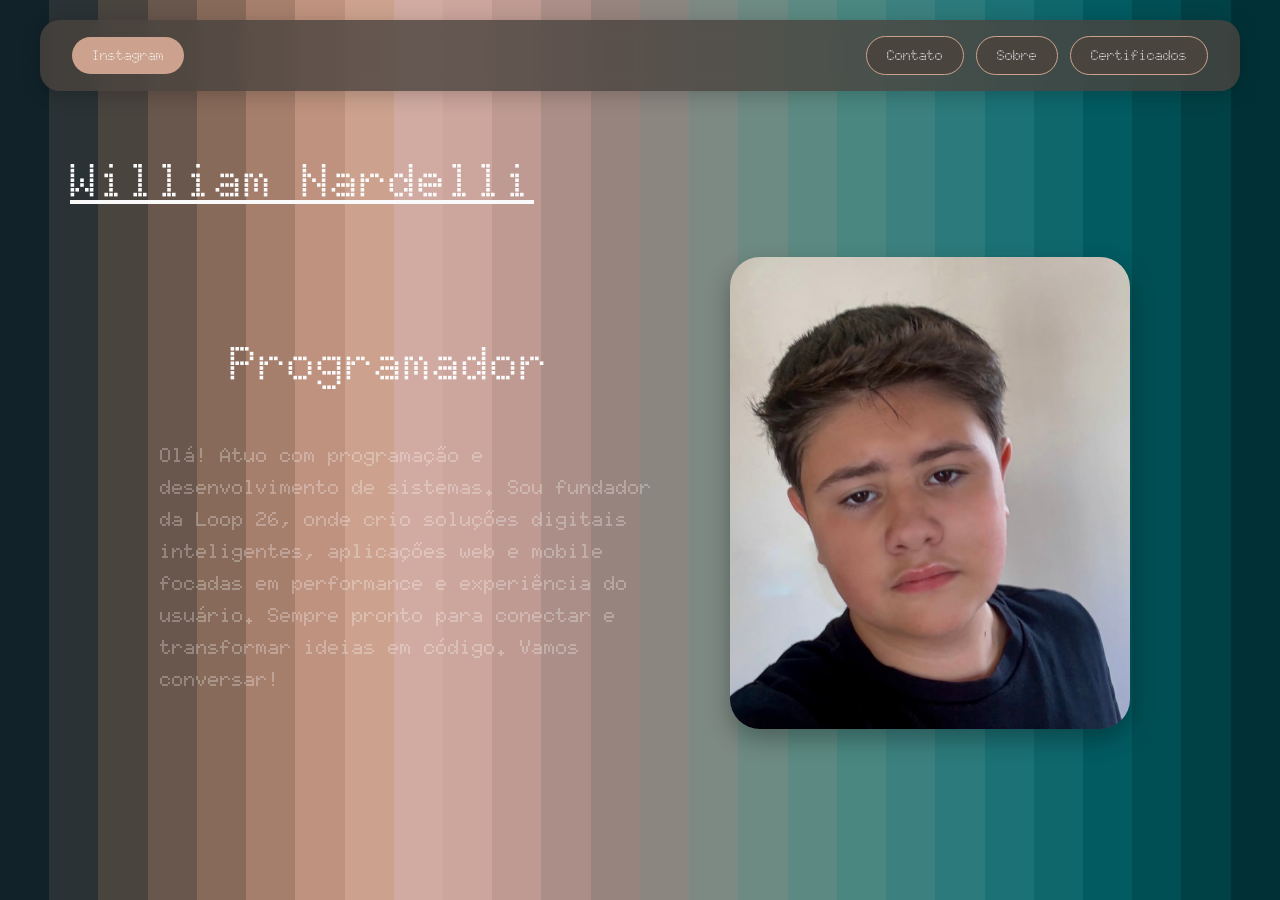
<file: index.html>
<!DOCTYPE html>
<html lang="pt-br">
<head>
    <link rel="preconnect" href="https://fonts.googleapis.com">
    <link rel="preconnect" href="https://fonts.gstatic.com" crossorigin>
    <link href="https://fonts.googleapis.com/css2?family=Doto:wght@100..900&family=Jersey+25&display=swap" rel="stylesheet">
    <link rel="stylesheet" href="style.css">
    <meta charset="UTF-8">
    <meta name="viewport" content="width=device-width, initial-scale=1.0">
    <title>Portfólio William Nardelli</title>
</head>
<body> <header class="header-container">
    <button class="btn btn-left"><a href="https://www.instagram.com/william_nardelli1234/">Instagram</a></button>
    <div class="right-buttons">
        <button class="btn btn-right"><a href="contato.html">Contato</a></button>
        <button class="btn btn-right"><a href="sobre.html">Sobre</a></button>
        <button class="btn btn-right"><a href="meus.html">Certificados</a></button>

    </div>
</header>

<p class="name"><u>William Nardelli</u></p>

<div class="container">
    <div class="text-block">
        <h1 class="name">Programador</h1>
        <p class="description">
            Olá! Atuo com programação e desenvolvimento de sistemas. Sou fundador da 
            <a href="https://www.loopweb.company" target="_blank" >Loop 26</a>, 
            onde crio soluções digitais inteligentes, aplicações web e mobile focadas em performance e experiência do usuário. Sempre pronto para conectar e transformar ideias em código. Vamos conversar!
        </p>
    </div>
    
    <div class="image-block">
        <img src="IMG_1729.jpg" alt="William Nardelli">
    </div>
</div>

<!-- <div class="ai-assistant-container">
    <div class="chat-balloon" id="chatBalloon">
        <div class="chat-text" id="chatText">Olá! Clique em uma opção para falar comigo.</div>
        <div class="chat-options">
            <button onclick="responder('quem_sou')">Quem sou?</button>
            <button onclick="responder('sobre')">Sobre meu trabalho</button>
            <button onclick="irParaPortfolio()">Instagram</button> 
        </div>
    </div>

    <div class="loader" onclick="toggleChat()">
        <svg width="100" height="100" viewBox="0 0 100 100">
            <defs>
                <mask id="clipping">
                    <polygon points="0,0 100,0 100,100 0,100" fill="black"></polygon>
                    <polygon points="25,25 75,25 50,75" fill="white"></polygon>
                    <polygon points="50,25 75,75 25,75" fill="white"></polygon>
                    <polygon points="35,35 65,35 50,65" fill="white"></polygon>
                    <polygon points="35,35 65,35 50,65" fill="white"></polygon>
                    <polygon points="35,35 65,35 50,65" fill="white"></polygon>
                    <polygon points="35,35 65,35 50,65" fill="white"></polygon>
                </mask>
            </defs>
        </svg>
        <div class="box"></div>
    </div>
</div> -->

<script src="main.js"></script>
</body>
</html>
</file>
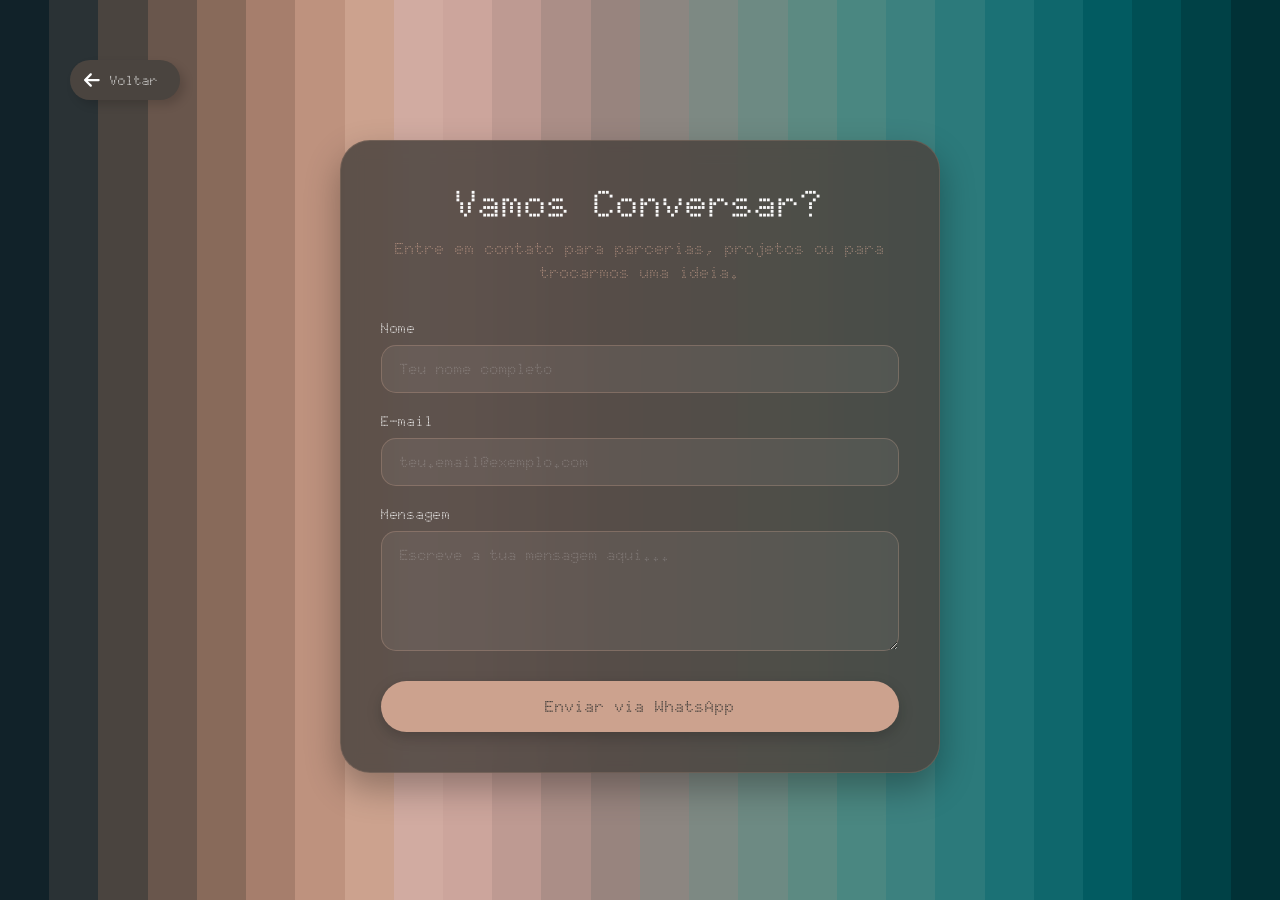
<file: contato.html>
<!DOCTYPE html>
<html lang="pt-BR">
<head>
  <meta charset="UTF-8">
  <meta name="viewport" content="width=device-width, initial-scale=1.0">
  <title>Contato | William Nardelli</title>
  <link rel="stylesheet" href="contato.css">
  <link href="https://fonts.googleapis.com/css2?family=Doto:wght@400;600;800&display=swap" rel="stylesheet">
</head>
<body>

  <button class="button" onclick="window.history.back()">
    <svg class="svgIcon" viewBox="0 0 448 512" fill="none" xmlns="http://www.w3.org/2000/svg">
      <path d="M9.4 233.4c-12.5 12.5-12.5 32.8 0 45.3l160 160c12.5 12.5 32.8 12.5 45.3 0s12.5-32.8 0-45.3L109.2 288H416c17.7 0 32-14.3 32-32s-14.3-32-32-32H109.2l105.4-105.4c12.5-12.5 12.5-32.8 0-45.3s-32.8-12.5-45.3 0l-160 160z"/>
    </svg>
    <span>Voltar</span>
  </button>

  <div class="contact-container">
    <div class="contact-header">
      <h1 class="contact-title">Vamos Conversar?</h1>
      <p class="contact-subtitle">Entre em contato para parcerias, projetos ou para trocarmos uma ideia.</p>
    </div>

    <form class="contact-form" id="whatsappForm">
      <div class="input-group">
        <label for="name">Nome</label>
        <input type="text" id="name" required placeholder="Teu nome completo">
      </div>

      <div class="input-group">
        <label for="email">E-mail</label>
        <input type="email" id="email" required placeholder="teu.email@exemplo.com">
      </div>

      <div class="input-group">
        <label for="message">Mensagem</label>
        <textarea id="message" rows="5" required placeholder="Escreve a tua mensagem aqui..."></textarea>
      </div>

      <button type="submit" class="submit-btn">
        Enviar via WhatsApp
      </button>
    </form>
  </div>

  <script>
    document.getElementById('whatsappForm').addEventListener('submit', function(e) {
      e.preventDefault(); // Impede o recarregamento da página

      // Captura os valores digitados pelo utilizador
      const nome = document.getElementById('name').value;
      const email = document.getElementById('email').value;
      const mensagem = document.getElementById('message').value;

      // O teu número configurado
      const numeroWhats = "5554993243670";

      // Formata o texto com negritos (*) e quebras de linha (%0A)
      const textoMensagem = `Olá! Meu nome é ${nome} E-mail: ${email}-->Mensagem:${mensagem}`;

      // Monta o link final da API do WhatsApp
      const linkZap = `https://api.whatsapp.com/send?phone=${numeroWhats}&text=${encodeURIComponent(textoMensagem)}`;

      // Abre o chat numa nova aba de forma segura
      window.open(linkZap, '_blank');
    });
  </script>

</body>
</html>
</file>
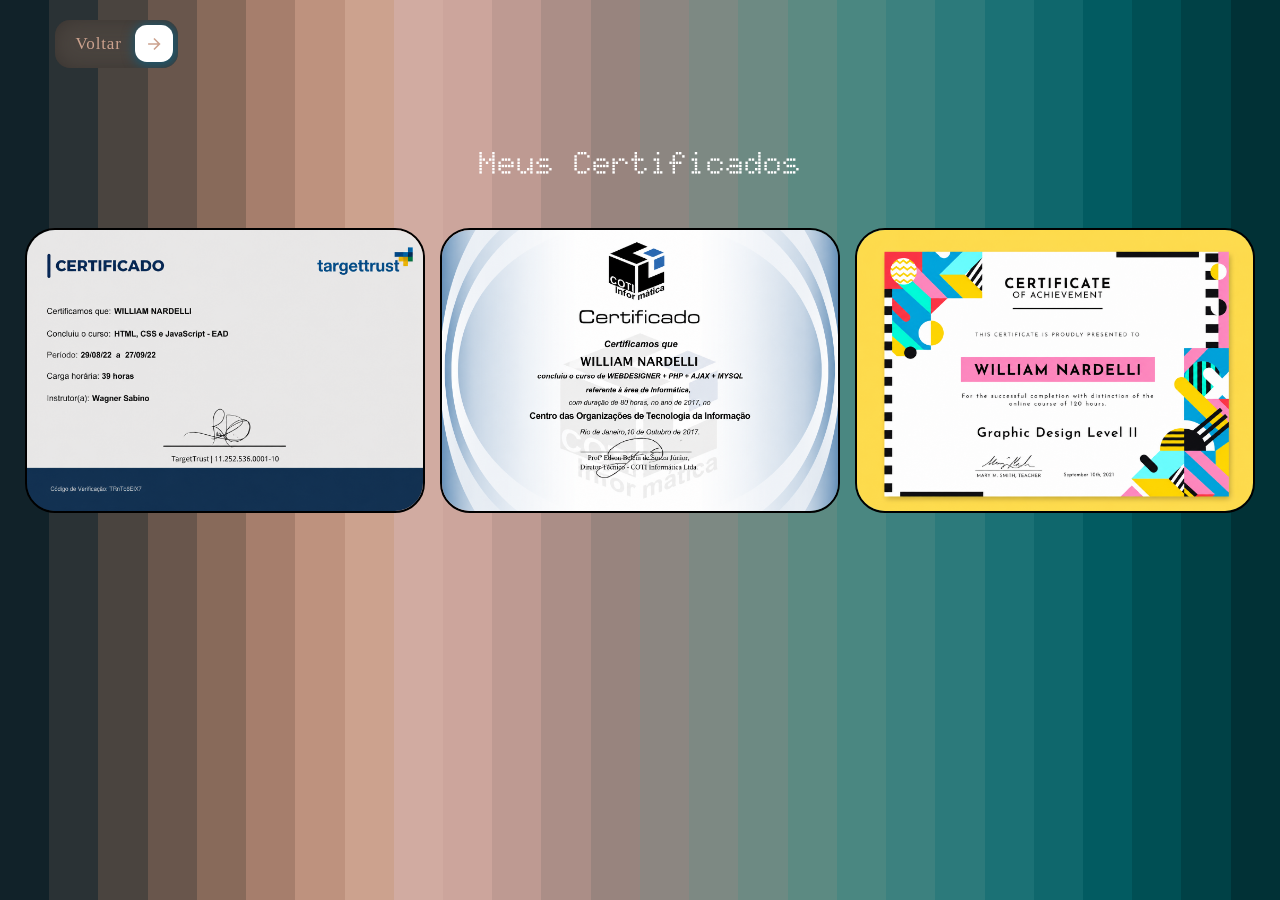
<file: meus.html>
<!DOCTYPE html>
<html lang="en">
<head>
    <link rel="preconnect" href="https://fonts.googleapis.com">
    <link rel="preconnect" href="https://fonts.gstatic.com" crossorigin>
    <link href="https://fonts.googleapis.com/css2?family=Doto:wght@100..900&family=Jersey+25&family=Tiny5&display=swap" rel="stylesheet">
    <link rel="stylesheet" href="cer.css">
    <meta charset="UTF-8">
    <meta name="viewport" content="width=device-width, initial-scale=1.0">
    <title>Portifolio-Certificados</title>
</head>
<body>

    <header>
        
<a href="index.html" style="text-decoration: none;">
  <button class="cssbuttons-io-button">
    Voltar
    <div class="icon">
      <svg
        height="24"
        width="24"
        viewBox="0 0 24 24"
        xmlns="http://www.w3.org/2000/svg"
      >
        <path d="M0 0h24v24H0z" fill="none"></path>
        <path
          d="M16.172 11l-5.364-5.364 1.414-1.414L20 12l-7.778 7.778-1.414-1.414L16.172 13H4v-2z"
          fill="currentColor"
        ></path>
      </svg>
    </div>
  </button>
</a>


    <div class="text">
        <h1>Meus Certificados</h1>
    </div>
    </header>
   

    
        <div class="container">
            <img src="html cert.png" alt="">
            <img src="web.png" alt="">
            <img src="cet wiil.png" alt="">
        </div>
            
</body>
</html>
</file>
<file: style.css>
/* ==========================================
   1. PLANO DE FUNDO E BLINDAGEM LATERAL
   ========================================== */
html, body {
  width: 100%;
  max-width: 100%;
  min-height: 100vh;
  margin: 0;
  padding: 0;
  overflow-x: hidden; /* Trava o scroll para os lados */
  -webkit-font-smoothing: antialiased;
  -moz-osx-font-smoothing: grayscale;
  box-sizing: border-box;
}

*, *:before, *:after {
  box-sizing: inherit;
}

body {
  background-image: linear-gradient(
    to right,
    /* --- METADE ESQUERDA --- */
    #112229 0%, #112229 3.84%,       
    #2a3235 3.84%, #2a3235 7.69%,     
    #4a443f 7.69%, #4a443f 11.53%,    
    #69564c 11.53%, #69564c 15.38%,   
    #886a5a 15.38%, #886a5a 19.23%,   
    #a67e6c 19.23%, #a67e6c 23.07%,   
    #be927e 23.07%, #be927e 26.92%,   
    #cca28e 26.92%, #cca28e 30.76%,   
    #d1aba1 30.76%, #d1aba1 34.61%,   
    #cca59c 34.61%, #cca59c 38.46%,   
    #be9a92 38.46%, #be9a92 42.30%,   
    #ab8e87 42.30%, #ab8e87 46.15%,   
    #98847e 46.15%, #98847e 50%,      
    /* --- METADE DIREITA --- */
    #8c8681 50%, #8c8681 53.84%,      
    #7d8983 53.84%, #7d8983 57.69%,   
    #6d8a83 57.69%, #6d8a83 61.53%,   
    #5c8a82 61.53%, #5c8a82 65.38%,   
    #4a8781 65.38%, #4a8781 69.23%,   
    #3c817f 69.23%, #3c817f 73.07%,   
    #2c7a7b 73.07%, #2c7a7b 76.92%,   
    #1b7175 76.92%, #1b7175 80.76%,   
    #0f676c 80.76%, #0f676c 84.61%,   
    #025b61 84.61%, #025b61 88.46%,   
    #004f54 88.46%, #004f54 92.30%,   
    #004146 92.30%, #004146 96.15%,   
    #013136 96.15%, #013136 100%      
  );
}

/* ==========================================
   2. NAVBAR / HEADER
   ========================================== */
.header-container {
  display: flex;
  justify-content: space-between;
  align-items: center;
  padding: 16px 32px;
  background-color: rgba(74, 68, 63, 0.8); 
  backdrop-filter: blur(8px); 
  box-shadow: 0 4px 20px rgba(0, 0, 0, 0.2);
  border-radius: 20px;
  margin: 20px 40px;
}

.right-buttons {
  display: flex;
  gap: 12px; 
}

.btn {
  padding: 10px 20px;
  font-size: 14px;
  font-weight: 600;
  border: none;
  border-radius: 30px;
  cursor: pointer;
  font-family: "Doto", sans-serif;
  transition: all 0.3s ease;
}

.btn-left {
  background-color: #cca28e;
  color: #4a443f;
}

.btn-right {
  background-color: #4a443f;
  color: #cca28e;
  border: 1px solid #cca28e;
}

.btn:hover {
  transform: translateY(-2px);
  box-shadow: 0 5px 10px rgba(0,0,0,0.15);
}

/* ==========================================
   3. CONTEÚDO (TEXTOS + IMAGEM)
   ========================================== */
.container {
    margin: 40px auto 70px auto; 
    display: flex;
    align-items: center; 
    justify-content: center; 
    gap: 60px; 
    max-width: 1200px;
    padding: 0 40px;
}

/* Caixa contendo o Nome e Descrição com distanciamento seguro */
.text-block {
  display: flex;
  flex-direction: column;
  padding: 0 10px; /* Evita que o texto encoste nas bordas laterais */
}

.container img {
    border-radius: 30px;
    width: 100%;
    max-width: 400px; 
    height: auto;
    object-fit: cover;
    box-shadow: 0 10px 25px rgba(0,0,0,0.3);
}

.name {
  font-size: 48px; /* Deixa a letra grande */
  font-weight: bold; /* Deixa o texto em negrito */
  color: #fafafa; 
  text-align: left; /* Alinhado à esquerda no PC */
  margin-top: 60px; /* Mantém a distância de 60px do header no PC */
  margin-left: 70px; /* Mantém a distância de 70px da borda no PC */
  font-family: "Doto", sans-serif;
  font-optical-sizing: auto;
}

.description {
  font-size: 20px; 
  color: #ffffff; 
  line-height: 1.6; 
  text-align: left; 
  margin-top: 15px; 
  margin-left: 0; 
  max-width: 500px; 
  font-family: "Doto", sans-serif;
}

a {
  color: #ffffff;
  text-decoration: none;
  font-family: "Doto", sans-serif;
}

/* ==========================================
   4. LOADER & ASSISTENTE
   ========================================== */
.ai-assistant-container {
  position: fixed !important;
  bottom: 20px !important;
  left: 20px !important;
  z-index: 99999 !important; 
  display: flex !important;
  flex-direction: column !important;
  align-items: flex-start !important;
  gap: 12px;
  pointer-events: none; 
}

.chat-balloon, .loader {
  pointer-events: auto;
}

.chat-balloon {
  display: none; 
  flex-direction: column;
  background: rgba(255, 255, 255, 0.98);
  border: 1px solid rgba(0, 0, 0, 0.1);
  border-radius: 18px;
  padding: 16px;
  width: 320px;
  max-height: 380px;
  overflow-y: auto; 
  box-shadow: 0 10px 30px rgba(0, 0, 0, 0.25);
  font-family: 'Segoe UI', -apple-system, BlinkMacSystemFont, Roboto, sans-serif;
  animation: subirDeVagar 0.3s cubic-bezier(0.175, 0.885, 0.32, 1.275);
}

.chat-text {
  color: #2c3e50;
  font-size: 14px;
  margin-bottom: 14px;
  line-height: 1.5;
}

.chat-options {
  display: flex;
  flex-direction: column;
  gap: 8px;
}

.chat-options button {
  background: #0b3c5d;
  color: #ffffff;
  border: none;
  padding: 10px 14px;
  border-radius: 10px;
  cursor: pointer;
  font-size: 13px;
  font-weight: 500;
  text-align: left;
  transition: all 0.2s ease;
}

.loader {
  --color-one: #cca28e;        
  --color-two: #4a443f;        
  --color-three: #cca28e80;    
  --color-four: #4a443f80;     
  --color-five: #cca28e40;     
  --time-animation: 2s;
  
  /* REDUZIDO: tamanho menor no PC (escala de 0.65) */
  --size: 0.65; 
  
  position: relative !important;
  bottom: auto !important;
  left: auto !important;
  margin: 0 !important;
  cursor: pointer;
  width: 100px;
  height: 100px;
  transition: transform 0.2s ease;
  border-radius: 50%;
  transform: scale(var(--size));
  box-shadow: 0 0 25px 0 var(--color-three), 0 20px 50px 0 var(--color-four);
  animation: colorize calc(var(--time-animation) * 3) ease-in-out infinite;
}

.loader:hover {
  /* Mantém o efeito de hover proporcional ao tamanho menor */
  transform: scale(calc(var(--size) + 0.05)); 
}

.loader::before {
  content: "";
  position: absolute;
  top: 0;
  left: 0;
  width: 100px;
  height: 100px;
  border-radius: 50%;
  border-top: solid 1px var(--color-one);
  border-bottom: solid 1px var(--color-two);
  background: linear-gradient(180deg, var(--color-five), var(--color-four));
  box-shadow: inset 0 10px 10px 0 var(--color-three), inset 0 -10px 10px 0 var(--color-four);
}

.loader .box {
  width: 100px;
  height: 100px;
  background: linear-gradient(180deg, var(--color-one) 30%, var(--color-two) 70%);
  mask: url(#clipping);
  -webkit-mask: url(#clipping);
}

.loader svg { position: absolute; }
.loader svg #clipping { filter: contrast(15); animation: roundness calc(var(--time-animation) / 2) linear infinite; }
.loader svg #clipping polygon { filter: blur(7px); }
.loader svg #clipping polygon:nth-child(1) { transform-origin: 75% 25%; transform: rotate(90deg); }
.loader svg #clipping polygon:nth-child(2) { transform-origin: 50% 50%; animation: rotation var(--time-animation) linear infinite reverse; }
.loader svg #clipping polygon:nth-child(3) { transform-origin: 50% 60%; animation: rotation var(--time-animation) linear infinite; animation-delay: calc(var(--time-animation) / -3); }
.loader svg #clipping polygon:nth-child(4) { transform-origin: 40% 40%; animation: rotation var(--time-animation) linear infinite reverse; }
.loader svg #clipping polygon:nth-child(5) { transform-origin: 40% 40%; animation: rotation var(--time-animation) linear infinite reverse; animation-delay: calc(var(--time-animation) / -2); }
.loader svg #clipping polygon:nth-child(6) { transform-origin: 60% 40%; animation: rotation var(--time-animation) linear infinite; }
.loader svg #clipping polygon:nth-child(7) { transform-origin: 60% 40%; animation: rotation var(--time-animation) linear infinite; animation-delay: calc(var(--time-animation) / -1.5); }

@keyframes rotation { 0% { transform: rotate(0deg); } 100% { transform: rotate(360deg); } }
@keyframes roundness { 0% { filter: contrast(15); } 20% { filter: contrast(3); } 40% { filter: contrast(3); } 60% { filter: contrast(15); } 100% { filter: contrast(15); } }
@keyframes colorize { 0% { filter: hue-rotate(0deg); } 20% { filter: hue-rotate(-30deg); } 40% { filter: hue-rotate(-60deg); } 60% { filter: hue-rotate(-90deg); } 80% { filter: hue-rotate(-45deg); } 100% { filter: hue-rotate(0deg); } }
@keyframes subirDeVagar { from { opacity: 0; transform: translateY(20px) scale(0.95); } to { opacity: 1; transform: translateY(0) scale(1); } }

/* ==========================================
   5. COMPORTAMENTO EXCLUSIVO MOBILE
   ========================================== */
@media (max-width: 768px) {
  .header-container {
    flex-direction: column;
    gap: 12px;
    padding: 14px;
    margin: 10px 15px;
    text-align: center;
  }

  .header-container h1 {
    font-size: 22px;
    margin: 0;
  }

  .right-buttons {
    width: 100%;
    justify-content: center;
  }

  .btn {
    padding: 8px 16px;
    font-size: 13px;
    flex: 1; 
    max-width: 140px;
  }

  .container {
    flex-direction: column; 
    gap: 30px;
    margin: 20px auto;
    padding: 0 24px; /* Garante espaço nas laterais gerais do celular */
  }

  .text-block {
    padding: 0 8px; /* Reforça o espaçamento interno do texto no celular */
  }

  .name {
    font-size: 36px;
    text-align: center;
  }

  .description {
    font-size: 18px;
    text-align: center;
    max-width: 100%;
  }

  .container img {
    max-width: 95%; /* Ajustado para preencher de forma correta e bonita */
  }
}
@media (max-width: 768px) {
  /* ... outras regras do mobile ... */

  .name {
    font-size: 36px;     /* Tamanho reduzido para não quebrar linha feio no celular */
    text-align: center;  /* Centraliza o texto perfeitamente no telefone */
    margin-top: 30px;    /* Margem menor no mobile para o topo respirar */
    margin-left: 0;      /* Zera a margem esquerda para o texto não ficar torto */
  }
}
</file>
<file: contato.css>
/* ==========================================
   1. PLANO DE FUNDO (Gradiente Blindado Exato)
   ========================================== */
html, body {
  width: 100%;
  max-width: 100%;
  min-height: 100vh;
  margin: 0;
  padding: 0;
  overflow-x: hidden; /* Bloqueia o scroll horizontal indesejado */
  -webkit-font-smoothing: antialiased;
  -moz-osx-font-smoothing: grayscale;
  box-sizing: border-box;
  font-family: "Doto", sans-serif;
}

*, *:before, *:after {
  box-sizing: inherit;
}

body {
  background-image: linear-gradient(
    to right,
    /* --- METADE ESQUERDA --- */
    #112229 0%, #112229 3.84%,       
    #2a3235 3.84%, #2a3235 7.69%,     
    #4a443f 7.69%, #4a443f 11.53%,    
    #69564c 11.53%, #69564c 15.38%,   
    #886a5a 15.38%, #886a5a 19.23%,   
    #a67e6c 19.23%, #a67e6c 23.07%,   
    #be927e 23.07%, #be927e 26.92%,   
    #cca28e 26.92%, #cca28e 30.76%,   
    #d1aba1 30.76%, #d1aba1 34.61%,   
    #cca59c 34.61%, #cca59c 38.46%,   
    #be9a92 38.46%, #be9a92 42.30%,   
    #ab8e87 42.30%, #ab8e87 46.15%,   
    #98847e 46.15%, #98847e 50%,      
    /* --- METADE DIREITA --- */
    #8c8681 50%, #8c8681 53.84%,      
    #7d8983 53.84%, #7d8983 57.69%,   
    #6d8a83 57.69%, #6d8a83 61.53%,   
    #5c8a82 61.53%, #5c8a82 65.38%,   
    #4a8781 65.38%, #4a8781 69.23%,   
    #3c817f 69.23%, #3c817f 73.07%,   
    #2c7a7b 73.07%, #2c7a7b 76.92%,   
    #1b7175 76.92%, #1b7175 80.76%,   
    #0f676c 80.76%, #0f676c 84.61%,   
    #025b61 84.61%, #025b61 88.46%,   
    #004f54 88.46%, #004f54 92.30%,   
    #004146 92.30%, #004146 96.15%,   
    #013136 96.15%, #013136 100%      
  );
}

/* ==========================================
   2. BOTÃO VOLTAR (Fiel ao Original)
   ========================================== */
.button {
  background-color: #4a443f; 
  color: #ffffff;            
  width: 110px;  
  height: 40px; 
  display: flex;
  align-items: center;
  justify-content: flex-start;
  gap: 10px;
  border-radius: 30px;
  font-weight: 600;
  border: none;
  position: relative;
  cursor: pointer;
  box-shadow: 5px 5px 10px rgba(0, 0, 0, 0.15);
  padding-left: 14px;
  margin-top: 60px; /* Alinhado com o recuo do teu .name */
  margin-left: 70px; /* Alinhado com o recuo do teu .name */
  font-family: "Doto", sans-serif;
  transition: background-color 0.5s, transform 0.4s;
}

.svgIcon {
  height: 18px; 
  fill: white;
  transition-duration: 0.5s;
}

.button:hover {
  background-color: #cca28e; 
  color: #4a443f;
}

.button:hover .svgIcon {
  fill: #4a443f;
  transform: translateX(-3px);
}

/* ==========================================
   3. CAIXA DE CONTATO (Container Glassmorphism)
   ========================================== */
.contact-container {
  max-width: 600px;
  margin: 40px auto 80px auto;
  padding: 40px;
  background-color: rgba(74, 68, 63, 0.85); /* Tom marrom escuro sofisticado */
  backdrop-filter: blur(10px); /* Efeito de vidro desfocado */
  border-radius: 30px;
  box-shadow: 0 15px 35px rgba(0, 0, 0, 0.3);
  border: 1px solid rgba(204, 162, 142, 0.2);
}

.contact-header {
  text-align: center;
  margin-bottom: 35px;
}

.contact-title {
  font-size: 38px;
  font-weight: bold;
  color: #fafafa;
  margin: 0 0 10px 0;
}

.contact-subtitle {
  font-size: 16px;
  color: #cca28e; /* Cor Areia Rosada suave */
  line-height: 1.5;
  margin: 0;
}

/* ==========================================
   4. FORMULÁRIO E INPUTS REFLEXIVOS
   ========================================== */
.contact-form {
  display: flex;
  flex-direction: column;
  gap: 20px;
}

.input-group {
  display: flex;
  flex-direction: column;
  gap: 8px;
}

.input-group label {
  color: #fafafa;
  font-size: 14px;
  font-weight: 600;
  letter-spacing: 0.05em;
}

.input-group input,
.input-group textarea {
  padding: 14px 18px;
  border-radius: 15px;
  border: 1px solid rgba(204, 162, 142, 0.3);
  background-color: rgba(255, 255, 255, 0.06);
  color: #ffffff;
  font-family: inherit;
  font-size: 15px;
  transition: all 0.3s ease;
}

/* Efeito Glow Inteligente ao focar nos campos */
.input-group input:focus,
.input-group textarea:focus {
  outline: none;
  border-color: #cca28e;
  background-color: rgba(255, 255, 255, 0.12);
  box-shadow: 0 0 12px rgba(204, 162, 142, 0.3);
}

::placeholder {
  color: rgba(255, 255, 255, 0.35);
}

/* ==========================================
   5. BOTÃO DE ENVIO PREMIUM
   ========================================== */
.submit-btn {
  background-color: #cca28e;
  color: #4a443f;
  padding: 16px;
  border: none;
  border-radius: 50px;
  font-size: 16px;
  font-weight: bold;
  cursor: pointer;
  font-family: "Doto", sans-serif;
  transition: all 0.3s ease;
  margin-top: 10px;
  box-shadow: 0 5px 15px rgba(0, 0, 0, 0.2);
}

.submit-btn:hover {
  background-color: #fafafa;
  transform: translateY(-2px);
  box-shadow: 0 8px 22px rgba(204, 162, 142, 0.45);
}

.submit-btn:active {
  transform: translateY(0);
}

/* ==========================================
   6. RESPONSIVIDADE (Ajustes para Telemóvel)
   ========================================== */
@media (max-width: 768px) {
  .button {
    margin-top: 30px;
    margin-left: 20px; /* Reduz margem no telemóvel para não sumir da tela */
  }

  .contact-container {
    margin: 20px 15px 60px 15px; /* Margem de segurança para as bordas do telemóvel */
    padding: 30px 20px;
    border-radius: 24px;
  }

  .contact-title {
    font-size: 28px;
  }

  .contact-subtitle {
    font-size: 14px;
  }
  
  .input-group input,
  .input-group textarea {
    padding: 12px 14px;
    font-size: 14px;
  }
}
</file>
<file: cer.css>
/* ==========================================
   1. PLANO DE FUNDO E TRAVA LATERAL (IPHONE/MAC)
   ========================================== */
html, body {
  width: 100%;
  max-width: 100%;
  min-height: 100vh;
  margin: 0;
  padding: 0;
  /* Trava o scroll para os lados em qualquer dispositivo */
  overflow-x: hidden; 
  /* Renderização de fontes ultra-nítida para telas Retina da Apple */
  -webkit-font-smoothing: antialiased;
  -moz-osx-font-smoothing: grayscale;
  box-sizing: border-box;
}

*, *:before, *:after {
  box-sizing: inherit;
}

body {
  background-image: linear-gradient(
    to right,
    /* --- METADE ESQUERDA (Escuro para o Claro) --- */
    #112229 0%, #112229 3.84%,       
    #2a3235 3.84%, #2a3235 7.69%,     
    #4a443f 7.69%, #4a443f 11.53%,    
    #69564c 11.53%, #69564c 15.38%,   
    #886a5a 15.38%, #886a5a 19.23%,   
    #a67e6c 19.23%, #a67e6c 23.07%,   
    #be927e 23.07%, #be927e 26.92%,   
    #cca28e 26.92%, #cca28e 30.76%,   
    #d1aba1 30.76%, #d1aba1 34.61%,   
    #cca59c 34.61%, #cca59c 38.46%,   
    #be9a92 38.46%, #be9a92 42.30%,   
    #ab8e87 42.30%, #ab8e87 46.15%,   
    #98847e 46.15%, #98847e 50%,      

    /* --- METADE DIREITA (Centro para o Verde/Azul) --- */
    #8c8681 50%, #8c8681 53.84%,      
    #7d8983 53.84%, #7d8983 57.69%,   
    #6d8a83 57.69%, #6d8a83 61.53%,   
    #5c8a82 61.53%, #5c8a82 65.38%,   
    #4a8781 65.38%, #4a8781 69.23%,   
    #3c817f 69.23%, #3c817f 73.07%,   
    #2c7a7b 73.07%, #2c7a7b 76.92%,   
    #1b7175 76.92%, #1b7175 80.76%,   
    #0f676c 80.76%, #0f676c 84.61%,   
    #025b61 84.61%, #025b61 88.46%,   
    #004f54 88.46%, #004f54 92.30%,   
    #004146 92.30%, #004146 96.15%,   
    #013136 96.15%, #013136 100%      
  );
}

/* ==========================================
   2. TEXTOS E COMPONENTES DE TEXTO
   ========================================== */
.text {
  margin-top: 45px;
  text-align: center;
  font-family: "Doto", sans-serif;
  font-optical-sizing: auto;
  color: white;
  padding: 10px 20px;
  max-width: 100%;
}

/* ==========================================
   3. CONTAINER DE IMAGENS RESPONSIVO
   ========================================== */
.container {
  display: flex;         
  justify-content: center; 
  gap: 15px;            
  width: 100%;          
  max-width: 100%;       
  padding: 15px;        
  box-sizing: border-box;
}

.container img {
  flex: 1;              
  max-width: 400px;     
  width: 100%;          
  height: auto;         
  border-radius: 30px;
  border: solid black 2px;
  object-fit: cover;    
}

@media (max-width: 600px) {
  .container {
    flex-direction: column;
    align-items: center;
  }
  .container img {
    max-width: 90%; 
  }
}

/* ==========================================
   4. BOTÃO DE VOLTAR DO TOPO (.button)
   ========================================== */
.button {
  background-color: #4a443f; 
  color: #ffffff;            
  width: 110px;  /* Mantido tamanho original */
  height: 40px; /* Mantido tamanho original */
  display: flex;
  align-items: center;
  justify-content: flex-start;
  gap: 10px;
  border-radius: 30px;
  font-weight: 600;
  border: none;
  position: relative;
  cursor: pointer;
  box-shadow: 5px 5px 10px rgba(0, 0, 0, 0.116);
  padding-left: 8px;
  
  /* Posicionamento original fixado no canto esquerdo */
  margin-top: 40px;
  margin-left: 55px;
  
  font-family: "Doto", sans-serif;
  font-optical-sizing: auto;
  transition: background-color 0.5s, transform 0.4s;
}

.svgIcon {
  height: 25px; /* Tamanho original do ícone */
  transition-duration: 1.5s;
}

.bell path {
  fill: rgb(19, 19, 19);
}

.button:hover {
  background-color: #cca28e; 
  color: #4a443f;
  transition-duration: .7s;
}

.button:hover .bell path {
  fill: #4a443f;
}

.button:active {
  transform: scale(0.97);
  transition-duration: .4s;
}

.button:hover .svgIcon {
  transform: rotate(15deg);
  transition-duration: 0.5s;
}

/* ==========================================
   5. BOTÃO NEUMÓRFICO (.neu-button)
   ========================================== */
.neu-button {
  background-color: #886a5a;
  border-radius: 50px;
  box-shadow: inset 4px 4px 10px #69564c, inset -4px -4px 10px #a67e6c;
  color: #4d4d4d;
  cursor: pointer;
  font-size: 18px;
  padding: 15px 40px;
  transition: all 0.2s ease-in-out;
  border: 2px solid rgb(206, 206, 206);
  display: block;
  margin: 30px auto; 
  width: fit-content;
}

.neu-button:hover {
  box-shadow: inset 2px 2px 5px #69564c, inset -2px -2px 5px #a67e6c, 2px 2px 5px #69564c, -2px -2px 5px #a67e6c;
}

.neu-button:focus {
  outline: none;
  box-shadow: inset 2px 2px 5px #69564c, inset -2px -2px 5px #a67e6c, 2px 2px 5px #69564c, -2px -2px 5px #a67e6c;
}

/* ==========================================
   6. BOTÃO DESLIZANTE EXPLORAR (.cssbuttons-io-button)
   ========================================== */
.cssbuttons-io-button {
  background: #4a443f; 
  color: #cca28e;      
  box-shadow: inset 0 0 1.6em -0.6em #2a2624; 
  font-family: inherit;
  padding: 0.35em;
  padding-left: 1.2em;
  font-size: 17px;
  font-weight: 500;
  border-radius: 0.9em;
  border: none;
  letter-spacing: 0.05em;
  display: flex;
  align-items: center;
  overflow: hidden;
  position: relative;
  height: 2.8em;
  padding-right: 3.3em;
  cursor: pointer;
  
  /* Layout padrão para Computadores (Mac/PC) */
  margin-top: 20px;
  margin-left: 55px;
  max-width: calc(100% - 110px);
  transition: all 0.3s ease;
}

.cssbuttons-io-button .icon {
  background: white;
  margin-left: 1em;
  position: absolute;
  display: flex;
  align-items: center;
  justify-content: center;
  height: 2.2em;
  width: 2.2em;
  border-radius: 0.7em;
  box-shadow: 0.1em 0.1em 0.6em 0.2em #1d556b;
  right: 0.3em;
  transition: all 0.3s;
}

.cssbuttons-io-button:hover .icon {
  width: calc(100% - 0.6em);
}

.cssbuttons-io-button .icon svg {
  width: 1.1em;
  transition: transform 0.3s;
  color: #cca28e; 
}

.cssbuttons-io-button:hover .icon svg {
  transform: translateX(0.1em);
}

.cssbuttons-io-button:active .icon {
  transform: scale(0.95);
}

/* REGRA EXCLUSIVA PARA TELEFONES (CENTRALIZA SÓ O BOTÃO EXPLORAR) */
@media (max-width: 768px) {
  .cssbuttons-io-button {
    margin-left: auto;  
    margin-right: auto; 
    max-width: 220px;   
  }
}
</file>
